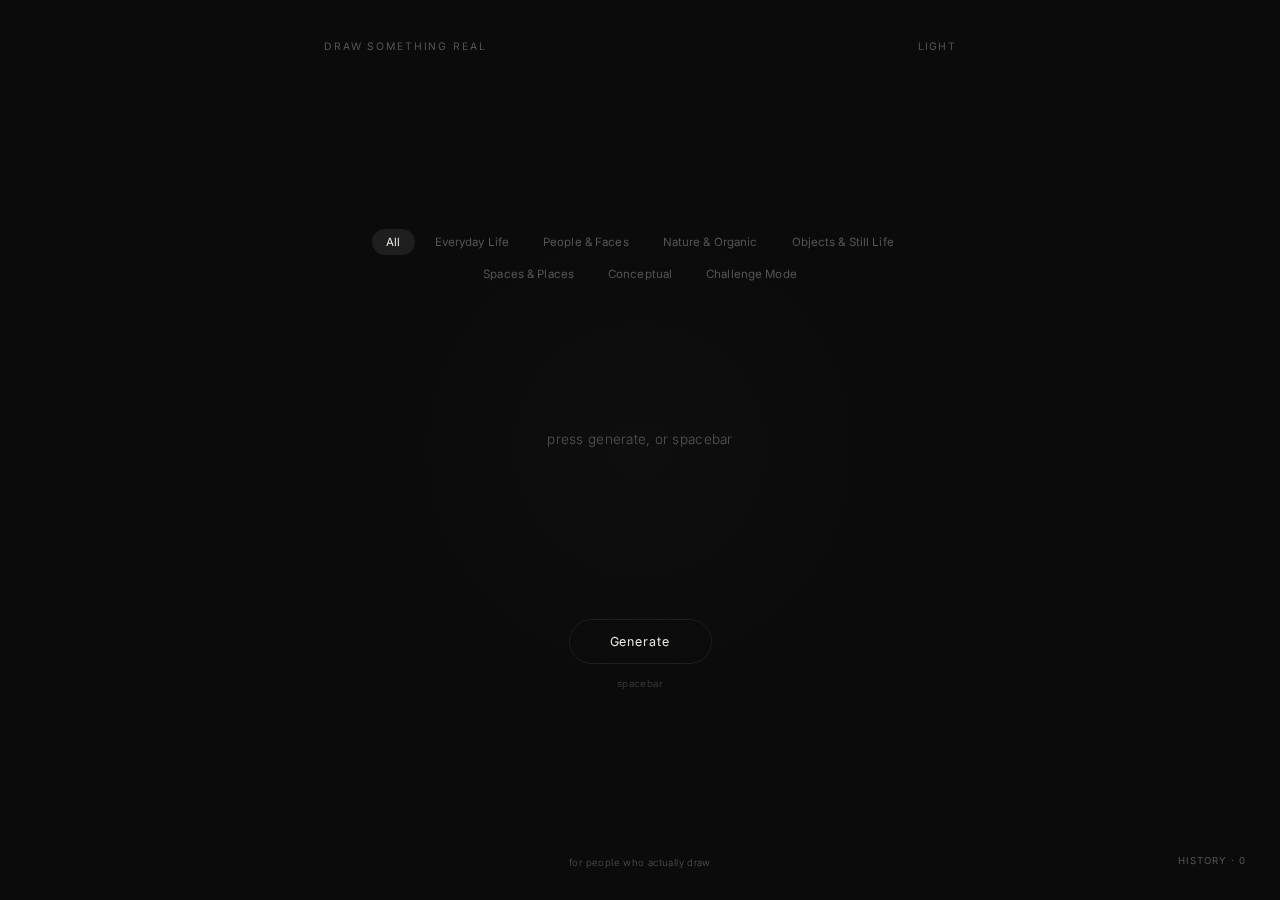
<file: idea.html>
<!DOCTYPE html>
<html lang="en" data-theme="dark">
<head>
<meta charset="UTF-8" />
<meta name="viewport" content="width=device-width, initial-scale=1.0" />
<title>Draw Something Real</title>
<style>
  @import url("https://fonts.googleapis.com/css2?family=Inter:wght@300;400;500&family=Instrument+Serif:ital@0;1&display=swap");

  *,
  *::before,
  *::after {
    margin: 0;
    padding: 0;
    box-sizing: border-box;
  }

  :root {
    --bg: #0b0b0b;
    --fg: #e8e6e0;
    --dim: #555;
    --border: #1e1e1e;
    --ease: cubic-bezier(0.22, 1, 0.36, 1);
  }

  [data-theme="light"] {
    --bg: #f2f0eb;
    --fg: #111;
    --dim: #999;
    --border: #ddd;
  }

  html { font-size: 16px; }

  body {
    font-family: "Inter", sans-serif;
    background: var(--bg);
    color: var(--fg);
    min-height: 100dvh;
    display: flex;
    flex-direction: column;
    align-items: center;
    transition: background 0.8s var(--ease), color 0.8s var(--ease);
    -webkit-font-smoothing: antialiased;
    overflow-x: hidden;
  }

  /* --- ambient glow --- */
  .glow {
    position: fixed;
    width: 50vmax;
    height: 50vmax;
    border-radius: 50%;
    background: radial-gradient(circle, var(--fg), transparent 70%);
    opacity: 0.018;
    top: 50%;
    left: 50%;
    translate: -50% -50%;
    pointer-events: none;
    transition: opacity 1.5s ease;
    animation: breathe 10s ease-in-out infinite;
  }

  [data-theme="light"] .glow { opacity: 0.03; }

  @keyframes breathe {
    0%, 100% { scale: 1; }
    50% { scale: 1.15; }
  }

  .container {
    position: relative;
    z-index: 1;
    width: 100%;
    max-width: 680px;
    padding: 0 24px;
    display: flex;
    flex-direction: column;
    min-height: 100dvh;
  }

  /* --- header --- */
  header {
    display: flex;
    justify-content: space-between;
    align-items: center;
    padding: 32px 0 0;
  }

  .logo {
    font-size: 0.65rem;
    font-weight: 400;
    letter-spacing: 0.18em;
    text-transform: uppercase;
    color: var(--dim);
    transition: color 0.8s var(--ease);
  }

  .theme-btn {
    background: none;
    border: none;
    color: var(--dim);
    cursor: pointer;
    font-size: 0.65rem;
    letter-spacing: 0.12em;
    text-transform: uppercase;
    font-family: "Inter", sans-serif;
    padding: 8px 0;
    transition: color 0.4s ease;
  }

  .theme-btn:hover { color: var(--fg); }

  /* --- main --- */
  main {
    flex: 1;
    display: flex;
    flex-direction: column;
    justify-content: center;
    align-items: center;
    padding: 80px 0;
    gap: 56px;
    text-align: center;
  }

  /* --- categories --- */
  .categories {
    display: flex;
    flex-wrap: wrap;
    gap: 6px;
    justify-content: center;
  }

  .cat {
    background: none;
    border: none;
    color: var(--dim);
    font-family: "Inter", sans-serif;
    font-size: 0.72rem;
    font-weight: 400;
    padding: 6px 14px;
    cursor: pointer;
    border-radius: 100px;
    transition: color 0.4s ease, opacity 0.4s ease;
    letter-spacing: 0.01em;
  }

  .cat:hover { color: var(--fg); }

  .cat.active {
    color: var(--fg);
    background: var(--border);
    transition: all 0.5s var(--ease);
  }

  /* --- idea --- */
  .idea-wrap {
    display: flex;
    flex-direction: column;
    align-items: center;
    gap: 24px;
    max-width: 600px;
  }

  .idea-label {
    font-size: 0.6rem;
    font-weight: 400;
    letter-spacing: 0.2em;
    text-transform: uppercase;
    color: var(--dim);
    opacity: 0;
    transform: translateY(-6px);
    transition: all 0.6s var(--ease);
  }

  .idea-label.visible {
    opacity: 1;
    transform: translateY(0);
  }

  .idea-text {
    font-family: "Instrument Serif", serif;
    font-weight: 400;
    font-size: clamp(1.8rem, 5.5vw, 3.2rem);
    line-height: 1.2;
    letter-spacing: -0.01em;
    min-height: 2.8em;
    display: flex;
    align-items: center;
    justify-content: center;
    flex-wrap: wrap;
  }

  .idea-text .placeholder {
    font-family: "Inter", sans-serif;
    font-size: 0.85rem;
    font-weight: 300;
    color: var(--dim);
    letter-spacing: 0.02em;
  }

  .idea-text .word {
    display: inline-block;
    opacity: 0;
    transform: translateY(20px);
    animation: wordUp 0.55s var(--ease) forwards;
  }

  @keyframes wordUp {
    to { opacity: 1; transform: translateY(0); }
  }

  .idea-hint {
    font-size: 0.8rem;
    font-weight: 300;
    color: var(--dim);
    line-height: 1.65;
    max-width: 440px;
    opacity: 0;
    transform: translateY(8px);
    transition: all 0.7s var(--ease) 0.3s;
  }

  .idea-hint.visible {
    opacity: 1;
    transform: translateY(0);
  }

  /* --- difficulty --- */
  .diff {
    display: flex;
    gap: 4px;
    align-items: center;
    opacity: 0;
    transition: opacity 0.6s ease 0.4s;
  }

  .diff.visible { opacity: 1; }

  .diff-dot {
    width: 4px;
    height: 4px;
    border-radius: 50%;
    background: var(--border);
    transition: background 0.5s var(--ease), transform 0.5s var(--ease);
  }

  .diff-dot.on {
    background: var(--dim);
    transform: scale(1.3);
  }

  /* --- generate --- */
  .gen-wrap {
    display: flex;
    flex-direction: column;
    align-items: center;
    gap: 14px;
  }

  .gen-btn {
    background: none;
    border: 1px solid var(--border);
    color: var(--fg);
    font-family: "Inter", sans-serif;
    font-size: 0.78rem;
    font-weight: 400;
    letter-spacing: 0.08em;
    padding: 14px 40px;
    border-radius: 100px;
    cursor: pointer;
    transition: all 0.5s var(--ease);
    position: relative;
  }

  .gen-btn:hover {
    border-color: var(--fg);
    padding: 14px 52px;
  }

  .gen-btn:active {
    scale: 0.96;
    transition-duration: 0.1s;
  }

  .gen-shortcut {
    font-size: 0.6rem;
    color: var(--dim);
    letter-spacing: 0.06em;
    opacity: 0.6;
    transition: color 0.8s var(--ease);
  }

  /* --- history --- */
  .hist-btn {
    position: fixed;
    bottom: 24px;
    right: 24px;
    background: none;
    border: none;
    color: var(--dim);
    font-family: "Inter", sans-serif;
    font-size: 0.6rem;
    letter-spacing: 0.1em;
    text-transform: uppercase;
    cursor: pointer;
    padding: 10px;
    transition: color 0.3s ease;
    z-index: 10;
  }

  .hist-btn:hover { color: var(--fg); }

  .overlay {
    position: fixed;
    inset: 0;
    z-index: 15;
    background: var(--bg);
    opacity: 0;
    pointer-events: none;
    transition: opacity 0.6s var(--ease);
  }

  .overlay.open { opacity: 0.85; pointer-events: auto; }

  .hist-panel {
    position: fixed;
    bottom: 0;
    left: 0;
    right: 0;
    z-index: 20;
    background: var(--bg);
    border-top: 1px solid var(--border);
    padding: 32px 24px 40px;
    transform: translateY(100%);
    transition: transform 0.7s var(--ease), background 0.8s var(--ease), border-color 0.8s var(--ease);
    max-height: 50dvh;
    overflow-y: auto;
    display: flex;
    flex-direction: column;
    align-items: center;
  }

  .hist-panel.open { transform: translateY(0); }

  .hist-inner {
    width: 100%;
    max-width: 500px;
  }

  .hist-head {
    display: flex;
    justify-content: space-between;
    align-items: center;
    margin-bottom: 24px;
  }

  .hist-title {
    font-size: 0.6rem;
    font-weight: 400;
    letter-spacing: 0.18em;
    text-transform: uppercase;
    color: var(--dim);
  }

  .hist-close {
    background: none;
    border: none;
    color: var(--dim);
    cursor: pointer;
    font-size: 0.85rem;
    transition: color 0.3s ease;
  }

  .hist-close:hover { color: var(--fg); }

  .hist-list {
    display: flex;
    flex-direction: column;
    gap: 0;
  }

  .hist-item {
    font-family: "Instrument Serif", serif;
    font-size: 1rem;
    padding: 14px 0;
    border-bottom: 1px solid var(--border);
    opacity: 0;
    transform: translateY(8px);
    animation: fadeUp 0.4s var(--ease) forwards;
    cursor: default;
  }

  .hist-item .hist-cat {
    font-family: "Inter", sans-serif;
    font-size: 0.55rem;
    font-weight: 400;
    letter-spacing: 0.15em;
    text-transform: uppercase;
    color: var(--dim);
    display: block;
    margin-bottom: 4px;
  }

  .hist-empty {
    color: var(--dim);
    font-size: 0.78rem;
    font-weight: 300;
    font-style: italic;
  }

  @keyframes fadeUp {
    to { opacity: 1; transform: translateY(0); }
  }

  /* --- line --- */
  .line {
    width: 32px;
    height: 1px;
    background: var(--border);
    transition: background 0.8s var(--ease);
  }

  /* --- footer --- */
  footer {
    text-align: center;
    padding: 0 0 32px;
    font-size: 0.6rem;
    color: var(--dim);
    letter-spacing: 0.04em;
    font-weight: 300;
    transition: color 0.8s var(--ease);
  }

  @media (max-width: 500px) {
    main { padding: 60px 0; gap: 44px; }
    .gen-shortcut { display: none; }
  }
</style>
</head>
<body>
  <div class="glow"></div>

  <div class="container">
    <header>
      <div class="logo">Draw something real</div>
      <button class="theme-btn" id="themeBtn">Light</button>
    </header>

    <main>
      <div class="categories" id="cats"></div>

      <div class="idea-wrap">
        <div class="idea-label" id="label"></div>
        <div class="idea-text" id="idea">
          <span class="placeholder">press generate, or spacebar</span>
        </div>
        <div class="idea-hint" id="hint"></div>
        <div class="diff" id="diff">
          <div class="diff-dot"></div>
          <div class="diff-dot"></div>
          <div class="diff-dot"></div>
          <div class="diff-dot"></div>
          <div class="diff-dot"></div>
        </div>
      </div>

      <div class="gen-wrap">
        <button class="gen-btn" id="genBtn">Generate</button>
        <span class="gen-shortcut">spacebar</span>
      </div>
    </main>

    <footer>for people who actually draw</footer>
  </div>

  <button class="hist-btn" id="histBtn">History · <span id="histNum">0</span></button>
  <div class="overlay" id="overlay"></div>
  <div class="hist-panel" id="histPanel">
    <div class="hist-inner">
      <div class="hist-head">
        <span class="hist-title">Recent</span>
        <button class="hist-close" id="histClose">✕</button>
      </div>
      <div class="hist-list" id="histList">
        <div class="hist-empty">Nothing yet</div>
      </div>
    </div>
  </div>

<script>
const IDEAS = {
  "Everyday Life": [
    { text: "Your morning coffee, half-finished, from directly above", hint: "Focus on the ring stain, the shadow, the liquid surface. Make the mundane feel monumental.", difficulty: 2 },
    { text: "The view from your window at the exact hour you hate most", hint: "Capture the light honestly. What makes that hour feel heavy or dull?", difficulty: 2 },
    { text: "Someone sleeping on public transport", hint: "The vulnerability, the awkward angle of the neck. Keep it tender, not creepy.", difficulty: 3 },
    { text: "Your hand holding something you use every single day", hint: "A phone, a pen, a mug. Study how your fingers actually grip—not how you think they do.", difficulty: 2 },
    { text: "A kitchen counter after cooking a real meal", hint: "The chaos: peels, oil splatters, a knife resting wrong. Tell the story of the meal.", difficulty: 3 },
    { text: "Your shoes, worn down and honest", hint: "Draw every scuff, every crease. These are a portrait of how you move.", difficulty: 2 },
    { text: "The inside of your fridge, right now, no staging", hint: "Half-empty containers, that one thing in the back. Ugly honesty makes great drawings.", difficulty: 3 },
    { text: "A pile of unfolded laundry on a chair", hint: "Cloth folds are deceptively hard. Let the fabric feel heavy and soft.", difficulty: 3 },
    { text: "Your desk at its messiest", hint: "Every sticky note, cable, half-open drawer. Chaos has rhythm—find it.", difficulty: 4 },
    { text: "Someone's hands while they explain something", hint: "Gesture is everything. The hands are mid-thought, mid-air, full of meaning.", difficulty: 4 },
    { text: "Your unmade bed from a low angle", hint: "Dramatic lighting helps. Make the wrinkles in the sheets feel like landscape.", difficulty: 2 },
    { text: "A single plate of food you actually eat, not a fantasy feast", hint: "Toast and eggs > imaginary banquet. Draw what you know.", difficulty: 2 },
  ],
  "People & Faces": [
    { text: "A face drawn entirely from memory of someone you saw today", hint: "You'll get things wrong—that's the point. Memory distorts beautifully.", difficulty: 3 },
    { text: "Self-portrait using only your non-dominant hand", hint: "Let go of perfection. The shakiness adds character you can't fake.", difficulty: 2 },
    { text: "The back of someone's head and what it says about them", hint: "Posture, hair, the set of the shoulders. Portraits don't need faces.", difficulty: 3 },
    { text: "An elderly person's hands in detail", hint: "Every vein, wrinkle, and age spot is a line of their story. Take your time.", difficulty: 5 },
    { text: "A child mid-laugh—not posed, mid-explosion of joy", hint: "Scrunched eyes, open mouth, the whole face pulled upward. Energy over accuracy.", difficulty: 4 },
    { text: "Someone concentrating so hard they forgot their face is doing a thing", hint: "Tongue out, squinting, furrowed brow. The unselfconscious face.", difficulty: 3 },
    { text: "Your own face at 80—imagine it honestly", hint: "Where will the lines fall? What will gravity do? Be kind but real.", difficulty: 4 },
    { text: "Two people sitting together but not talking", hint: "The space between people says more than conversation. Draw the silence.", difficulty: 4 },
    { text: "A person viewed through rain-streaked glass", hint: "Distortion, streaks, blurred edges. The figure is a suggestion.", difficulty: 4 },
    { text: "Someone from behind, walking away down a long corridor", hint: "Perspective, atmosphere, and the loneliness of a single figure. Less is more.", difficulty: 3 },
  ],
  "Nature & Organic": [
    { text: "A single tree you pass every day, drawn like it's the first time you noticed it", hint: "Actually look at how the branches split. No lollipop trees—real structure.", difficulty: 3 },
    { text: "A puddle reflecting something more interesting than itself", hint: "The puddle is a window. What world does it show?", difficulty: 3 },
    { text: "A piece of fruit rotting—not disgusting, just honest about time", hint: "The texture shift where firm becomes soft. Decay has incredible detail.", difficulty: 4 },
    { text: "Weeds growing through a crack in concrete", hint: "The tension between hard and soft, built and grown. Tiny and epic.", difficulty: 3 },
    { text: "The exact same plant drawn at three different times of day", hint: "Same composition, different light. See how shadows reshape form.", difficulty: 4 },
    { text: "A rock. Just a rock. But make someone care about it.", hint: "Weight, texture, the way light falls on a simple form. This is harder than it sounds.", difficulty: 3 },
    { text: "An animal sleeping in a position that looks uncomfortable but clearly isn't", hint: "Cats in boxes, dogs twisted on couches. Relaxed anatomy is weird anatomy.", difficulty: 3 },
    { text: "Storm clouds building, minutes before rain", hint: "The heaviness. The bruised purple-grey. The tension in the sky.", difficulty: 4 },
    { text: "A fallen leaf with every vein visible", hint: "Slow down. Trace every branching line. Patience is the skill here.", difficulty: 4 },
    { text: "Roots of a tree exposed by erosion", hint: "The secret underground architecture, suddenly visible. Draw what's usually hidden.", difficulty: 4 },
  ],
  "Objects & Still Life": [
    { text: "An old tool that belongs to someone you respect", hint: "The wear patterns tell you how it was held. Draw the history in the handle.", difficulty: 3 },
    { text: "Three transparent objects overlapping", hint: "Glass, water, plastic—whatever. The challenge is where one ends and another begins.", difficulty: 5 },
    { text: "A crumpled piece of paper, lit from one side", hint: "Pure study of planes and shadow. Simple subject, complex light.", difficulty: 3 },
    { text: "Keys on a ring—your keys, specifically", hint: "Each one is a different place you're allowed to enter. Draw them like they matter.", difficulty: 3 },
    { text: "Something you own that you'd grab in a fire", hint: "What is it and why? Let that answer guide how you draw it.", difficulty: 2 },
    { text: "A jar of something with a handwritten label", hint: "The jar's transparency, the contents, the imperfect lettering. Layers of detail.", difficulty: 4 },
    { text: "A musical instrument from an angle nobody photographs it", hint: "The underside of a guitar, inside a piano, the back of a drum. Find the hidden view.", difficulty: 4 },
    { text: "Tangled earphones or cables", hint: "Pure line work puzzle. Follow each strand through the mess. Meditative and maddening.", difficulty: 4 },
    { text: "An object drawn at 5x its actual size", hint: "When you scale up the mundane, every detail becomes a landscape.", difficulty: 3 },
    { text: "A single match—before, lit, and after—in one composition", hint: "Three states of the same object. Time collapsed onto one page.", difficulty: 3 },
  ],
  "Spaces & Places": [
    { text: "A room you remember from childhood, from memory", hint: "Don't reference photos. Let your memory fill in and distort. That distortion is interesting.", difficulty: 3 },
    { text: "A staircase that makes you feel something", hint: "Going up? Going down? Is it inviting or ominous? Architecture has mood.", difficulty: 3 },
    { text: "The corner of a room where two walls and the floor meet", hint: "Where dust gathers. Where light behaves strangely. The overlooked geometry.", difficulty: 2 },
    { text: "A place you've never been but can see from where you are", hint: "Across the street, across the river. You know it only from the outside.", difficulty: 3 },
    { text: "An alleyway at golden hour", hint: "Warm light hitting dirty walls. Beauty in unexpected places.", difficulty: 4 },
    { text: "A shop front that's been there longer than you've been alive", hint: "The faded signage, the wear on the step, the character in the details.", difficulty: 4 },
    { text: "The emptiest place you can get to in 10 minutes", hint: "Go there. Draw it. Emptiness has texture when you look carefully.", difficulty: 3 },
    { text: "A bridge—focus on what's underneath it, not the postcard view", hint: "The structural bones, the shadows, the graffiti. The unglamorous angle.", difficulty: 4 },
    { text: "A doorway with light spilling through it into a dark room", hint: "High contrast. The rectangle of light. What's in the light vs what's hiding in dark.", difficulty: 3 },
    { text: "Your bathroom mirror, drawn from an angle that includes you drawing", hint: "Meta, but genuinely challenging. Reflections, perspective, self-awareness.", difficulty: 5 },
  ],
  "Conceptual": [
    { text: "Draw a sound you heard today without using any symbols", hint: "No music notes, no speech bubbles. Translate audio into pure visual form.", difficulty: 5 },
    { text: "The weight of something heavy—without drawing the object", hint: "Can you draw heaviness itself? The compression, the strain, the pull downward.", difficulty: 5 },
    { text: "What 3AM feels like as a landscape", hint: "Not a clock. The actual sensation—maybe vast, maybe suffocating, maybe still.", difficulty: 4 },
    { text: "A conversation between two textures", hint: "Rough vs smooth, organic vs geometric. Let the textures interact on the page.", difficulty: 3 },
    { text: "The moment just before something falls", hint: "Tension. The tipping point. Everything is still but nothing is stable.", difficulty: 4 },
    { text: "Illustrate the difference between alone and lonely", hint: "Same subject, two drawings. What changes between solitude and loneliness?", difficulty: 5 },
    { text: "A map of everywhere you went today, but drawn from feeling not geography", hint: "Some places felt bigger, some you rushed through. Emotional cartography.", difficulty: 4 },
    { text: "Something that looks soft but is hard, next to something that looks hard but is soft", hint: "Visual deception. Challenge the viewer's assumptions about texture.", difficulty: 4 },
    { text: "The space an object used to occupy—draw the absence", hint: "A dent in a cushion, a clean rectangle on a dusty shelf. The ghost of a thing.", difficulty: 4 },
    { text: "Your current mood as weather happening inside a room", hint: "Rain from the ceiling, fog at the desk, sunbeam on the bed. Internal climate.", difficulty: 4 },
  ],
  "Challenge Mode": [
    { text: "Draw your entire room in under 90 seconds", hint: "Speed forces you to prioritize. What do you draw first? That reveals what matters.", difficulty: 2 },
    { text: "A highly detailed one-square-inch drawing of any surface near you", hint: "Zoom way in. Fill a whole page with one square inch of reality.", difficulty: 5 },
    { text: "One continuous line drawing of the most complex thing you can see", hint: "Pen never leaves paper. Plan your route. It's drawing as pathfinding.", difficulty: 4 },
    { text: "Draw something using only shadows—no outlines at all", hint: "Build form entirely from dark shapes. See like a painter, not a drafter.", difficulty: 5 },
    { text: "The same object drawn in 5 completely different styles on one page", hint: "Realistic, geometric, expressive, minimal, maximalist. Same subject, five voices.", difficulty: 4 },
    { text: "Draw with your eyes closed for 60 seconds, then finish with eyes open", hint: "The blind portion creates accidents you'd never plan. Work WITH them.", difficulty: 3 },
    { text: "Fill an entire page with only straight lines—make it feel organic", hint: "Hatching, cross-hatching, angles. Rigid marks, living result.", difficulty: 4 },
    { text: "Draw a portrait using only dots", hint: "Pointillism. Patience incarnate. Build form from pure accumulation.", difficulty: 5 },
    { text: "Redraw something you drew a year ago—see what changed", hint: "This is a mirror. Your growth shows in what you now notice.", difficulty: 3 },
    { text: "Left hand draws the left half, right hand draws the right half of a face", hint: "Asymmetry guaranteed. Embrace the mismatch—it's more human than perfection.", difficulty: 4 },
  ],
};

const cats = Object.keys(IDEAS);
let activeCat = "all";
let history = [];
let last = null;

const catsEl = document.getElementById("cats");
const ideaEl = document.getElementById("idea");
const labelEl = document.getElementById("label");
const hintEl = document.getElementById("hint");
const diffEl = document.getElementById("diff");
const dots = diffEl.children;
const genBtn = document.getElementById("genBtn");
const themeBtn = document.getElementById("themeBtn");
const histBtn = document.getElementById("histBtn");
const histPanel = document.getElementById("histPanel");
const histClose = document.getElementById("histClose");
const histList = document.getElementById("histList");
const histNum = document.getElementById("histNum");
const overlay = document.getElementById("overlay");

function buildCats() {
  const all = mk("button", "cat active", "All");
  all.dataset.cat = "all";
  catsEl.appendChild(all);
  cats.forEach(c => {
    const b = mk("button", "cat", c);
    b.dataset.cat = c;
    catsEl.appendChild(b);
  });
}

function mk(tag, cls, txt) {
  const el = document.createElement(tag);
  el.className = cls;
  if (txt) el.textContent = txt;
  return el;
}

catsEl.addEventListener("click", e => {
  const t = e.target.closest(".cat");
  if (!t) return;
  catsEl.querySelectorAll(".cat").forEach(c => c.classList.remove("active"));
  t.classList.add("active");
  activeCat = t.dataset.cat;
});

function pool() {
  if (activeCat === "all")
    return cats.flatMap(c => IDEAS[c].map(i => ({ ...i, category: c })));
  return IDEAS[activeCat].map(i => ({ ...i, category: activeCat }));
}

function generate() {
  const p = pool();
  let idea;
  do { idea = p[Math.floor(Math.random() * p.length)]; }
  while (p.length > 1 && last && idea.text === last.text);
  last = idea;

  // label
  labelEl.classList.remove("visible");
  hintEl.classList.remove("visible");
  diffEl.classList.remove("visible");

  requestAnimationFrame(() => {
    // words
    const words = idea.text.split(" ");
    ideaEl.innerHTML = words
      .map((w, i) => `<span class="word" style="animation-delay:${i * 0.045}s">${w}&nbsp;</span>`)
      .join("");

    setTimeout(() => {
      labelEl.textContent = idea.category;
      labelEl.classList.add("visible");
      hintEl.textContent = idea.hint;
      hintEl.classList.add("visible");
      diffEl.classList.add("visible");
    }, 80);

    Array.from(dots).forEach((d, i) => {
      setTimeout(() => d.classList.toggle("on", i < idea.difficulty), i * 50 + 100);
    });
  });

  history.unshift({ text: idea.text, category: idea.category });
  if (history.length > 40) history.pop();
  histNum.textContent = history.length;
}

genBtn.addEventListener("click", generate);

document.addEventListener("keydown", e => {
  if (e.code === "Space" && !e.target.closest("button, input, textarea")) {
    e.preventDefault();
    generate();
  }
});

// theme
function setTheme(t) {
  document.documentElement.dataset.theme = t;
  themeBtn.textContent = t === "dark" ? "Light" : "Dark";
  localStorage.setItem("theme", t);
}

themeBtn.addEventListener("click", () => {
  setTheme(document.documentElement.dataset.theme === "dark" ? "light" : "dark");
});

(function () {
  const s = localStorage.getItem("theme");
  if (s) setTheme(s);
})();

// history panel
function openHist() {
  histList.innerHTML = "";
  if (!history.length) {
    histList.innerHTML = '<div class="hist-empty">Nothing yet</div>';
  } else {
    history.forEach((h, i) => {
      const d = document.createElement("div");
      d.className = "hist-item";
      d.style.animationDelay = i * 0.03 + "s";
      d.innerHTML = `<span class="hist-cat">${h.category}</span>${h.text}`;
      histList.appendChild(d);
    });
  }
  histPanel.classList.add("open");
  overlay.classList.add("open");
}

function closeHist() {
  histPanel.classList.remove("open");
  overlay.classList.remove("open");
}

histBtn.addEventListener("click", openHist);
histClose.addEventListener("click", closeHist);
overlay.addEventListener("click", closeHist);

buildCats();
</script>
</body>
</html>
</file>
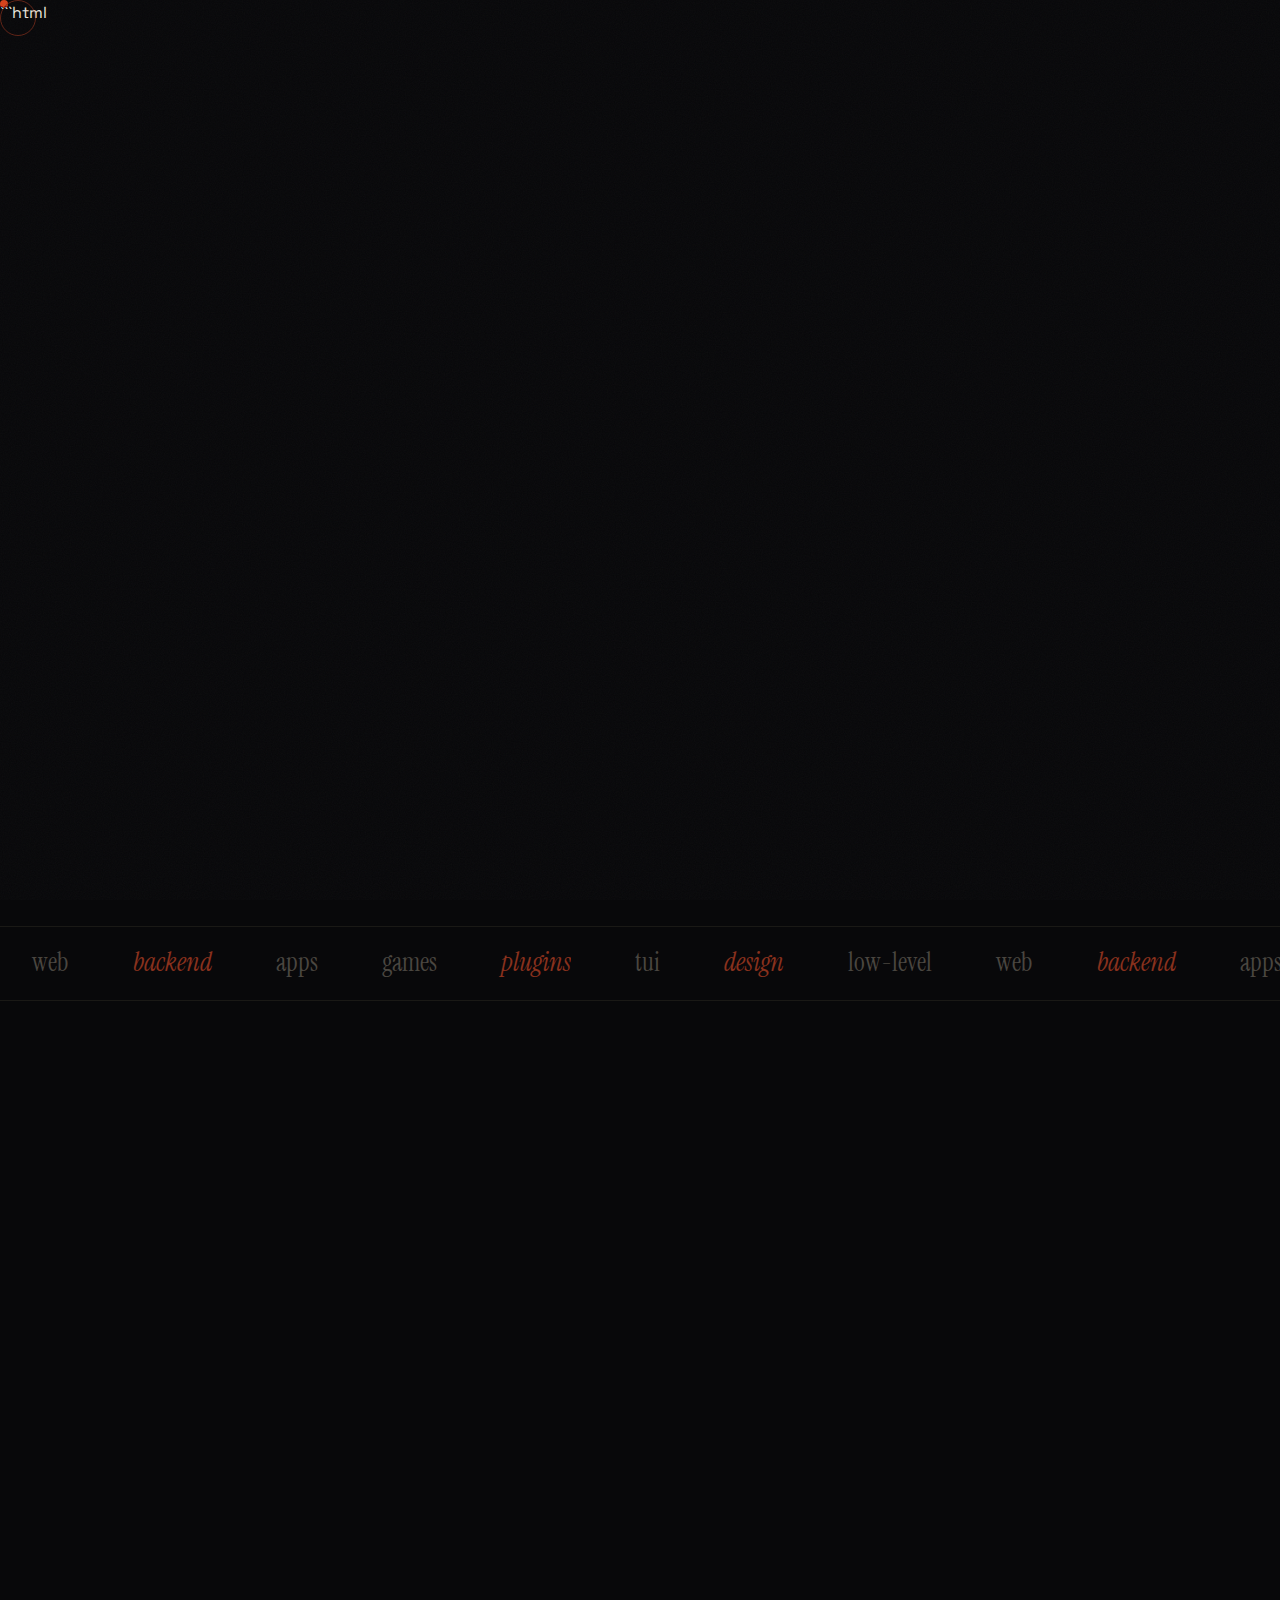
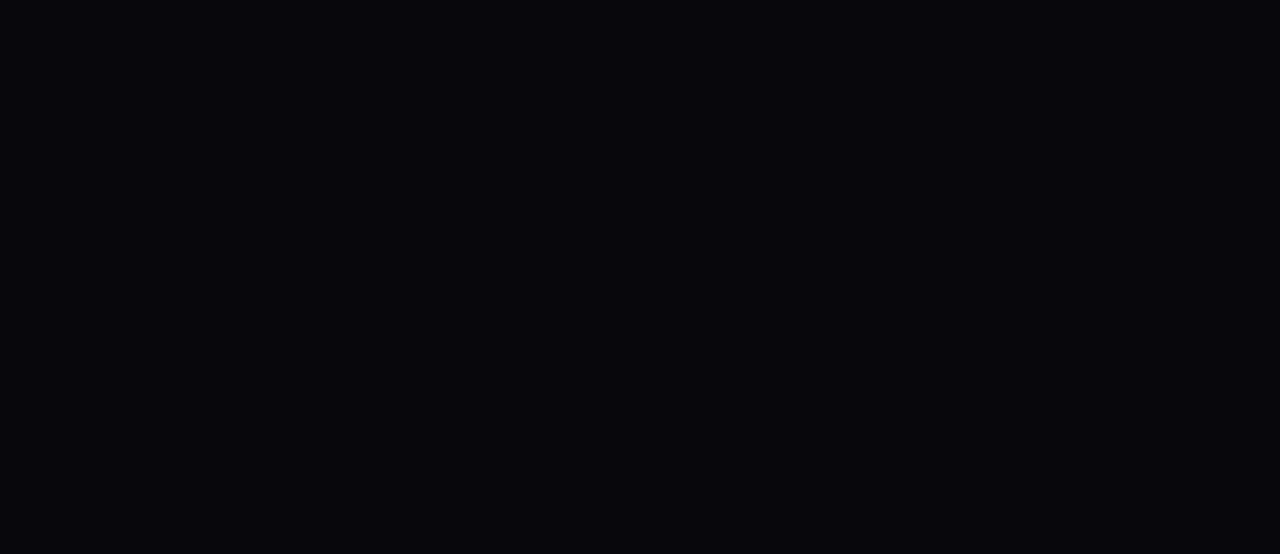
<file: new.html>
```html
<!doctype html>
<html lang="en">
<head>
    <meta charset="UTF-8" />
    <meta name="viewport" content="width=device-width, initial-scale=1.0" />
    <title>timuzkas</title>
    <link rel="preconnect" href="https://fonts.googleapis.com" />
    <link rel="preconnect" href="https://fonts.gstatic.com" crossorigin />
    <link href="https://fonts.googleapis.com/css2?family=Instrument+Serif:ital@0;1&family=Space+Grotesk:wght@300;400;500;600&family=JetBrains+Mono:wght@300;400&display=swap" rel="stylesheet" />
    <style>
        :root {
            --bg: #08080a;
            --fg: #e8e4de;
            --fg2: #c4bfb6;
            --muted: #4a4640;
            --accent: #e04e2a;
            --dim: #1a1916;
            --serif: "Instrument Serif", Georgia, serif;
            --sans: "Space Grotesk", system-ui, sans-serif;
            --mono: "JetBrains Mono", monospace;
        }

        *, *::before, *::after { box-sizing: border-box; margin: 0; padding: 0; }
        html { font-size: 16px; scroll-behavior: smooth; }

        body {
            background: var(--bg);
            color: var(--fg);
            font-family: var(--sans);
            line-height: 1.6;
            overflow-x: hidden;
            cursor: none;
        }

        /* custom cursor */
        .cursor-dot {
            position: fixed;
            top: 0; left: 0;
            width: 8px; height: 8px;
            background: var(--accent);
            border-radius: 50%;
            pointer-events: none;
            z-index: 9999;
            transition: transform 0.15s ease, opacity 0.15s;
            mix-blend-mode: difference;
        }
        .cursor-ring {
            position: fixed;
            top: 0; left: 0;
            width: 36px; height: 36px;
            border: 1px solid rgba(224,78,42,0.4);
            border-radius: 50%;
            pointer-events: none;
            z-index: 9998;
            transition: transform 0.08s ease, width 0.3s, height 0.3s, border-color 0.3s;
        }
        body.cursor-hover .cursor-dot { transform: scale(3); }
        body.cursor-hover .cursor-ring { width: 50px; height: 50px; border-color: rgba(224,78,42,0.8); }

        /* noise overlay */
        .noise {
            position: fixed;
            top: 0; left: 0; right: 0; bottom: 0;
            pointer-events: none;
            z-index: 9000;
            opacity: 0.035;
            background-image: url("data:image/svg+xml,%3Csvg viewBox='0 0 256 256' xmlns='http://www.w3.org/2000/svg'%3E%3Cfilter id='n'%3E%3CfeTurbulence type='fractalNoise' baseFrequency='0.85' numOctaves='4' stitchTiles='stitch'/%3E%3C/filter%3E%3Crect width='100%25' height='100%25' filter='url(%23n)'/%3E%3C/svg%3E");
            background-repeat: repeat;
            background-size: 256px 256px;
        }

        /* scrollbar */
        ::-webkit-scrollbar { width: 2px; }
        ::-webkit-scrollbar-track { background: transparent; }
        ::-webkit-scrollbar-thumb { background: var(--muted); }

        ::selection { background: var(--accent); color: var(--bg); }

        .wrapper {
            max-width: 1200px;
            margin: 0 auto;
            padding: 0 clamp(1.5rem, 5vw, 4rem);
        }

        /* ── HERO ── */
        .hero {
            min-height: 100vh;
            display: flex;
            flex-direction: column;
            justify-content: center;
            position: relative;
        }
        .hero-name {
            font-family: var(--serif);
            font-size: clamp(4rem, 14vw, 11rem);
            font-weight: 400;
            line-height: 0.88;
            letter-spacing: -0.04em;
            color: var(--fg);
            position: relative;
        }
        .hero-name .italic {
            font-style: italic;
            color: var(--accent);
            display: inline-block;
            transition: transform 0.4s cubic-bezier(0.16, 1, 0.3, 1);
        }
        .hero-name:hover .italic {
            transform: rotate(-3deg) translateX(8px);
        }
        .hero-sub {
            font-family: var(--mono);
            font-size: clamp(0.65rem, 1.2vw, 0.78rem);
            font-weight: 300;
            color: var(--muted);
            letter-spacing: 0.1em;
            margin-top: 2.5rem;
            text-transform: uppercase;
        }
        .hero-sub span {
            color: var(--fg2);
        }
        .hero-scroll {
            position: absolute;
            bottom: 2rem;
            left: 50%;
            transform: translateX(-50%);
            display: flex;
            flex-direction: column;
            align-items: center;
            gap: 0.5rem;
        }
        .hero-scroll span {
            font-family: var(--mono);
            font-size: 0.6rem;
            color: var(--muted);
            letter-spacing: 0.15em;
            text-transform: uppercase;
            writing-mode: vertical-lr;
        }
        .scroll-line {
            width: 1px;
            height: 40px;
            background: var(--muted);
            position: relative;
            overflow: hidden;
        }
        .scroll-line::after {
            content: "";
            position: absolute;
            top: -100%;
            left: 0;
            width: 100%;
            height: 100%;
            background: var(--accent);
            animation: scrollDown 1.8s ease-in-out infinite;
        }
        @keyframes scrollDown {
            0% { top: -100%; }
            100% { top: 100%; }
        }

        /* ── MARQUEE ── */
        .marquee-wrap {
            border-top: 1px solid var(--dim);
            border-bottom: 1px solid var(--dim);
            padding: 1rem 0;
            overflow: hidden;
            white-space: nowrap;
        }
        .marquee-track {
            display: inline-flex;
            animation: marquee 30s linear infinite;
        }
        .marquee-track span {
            font-family: var(--serif);
            font-size: clamp(1rem, 2.5vw, 1.6rem);
            color: var(--muted);
            padding: 0 2rem;
        }
        .marquee-track span em {
            font-style: italic;
            color: var(--accent);
            opacity: 0.6;
        }
        @keyframes marquee {
            from { transform: translateX(0); }
            to { transform: translateX(-50%); }
        }

        /* ── SECTIONS ── */
        section {
            padding: 6rem 0;
        }
        .section-label {
            font-family: var(--mono);
            font-size: 0.6rem;
            font-weight: 400;
            letter-spacing: 0.2em;
            text-transform: uppercase;
            color: var(--muted);
            margin-bottom: 3rem;
            display: flex;
            align-items: center;
            gap: 1.5rem;
        }
        .section-label::before {
            content: attr(data-num);
            font-size: 0.55rem;
            color: var(--accent);
            border: 1px solid var(--accent);
            border-radius: 50%;
            width: 24px;
            height: 24px;
            display: inline-flex;
            align-items: center;
            justify-content: center;
            flex-shrink: 0;
        }

        /* ── ABOUT ── */
        .about-text {
            font-family: var(--serif);
            font-size: clamp(1.4rem, 3.5vw, 2.4rem);
            line-height: 1.4;
            color: var(--fg2);
            max-width: 800px;
        }
        .about-text strong {
            font-weight: 400;
            color: var(--fg);
        }
        .about-text em {
            font-style: italic;
            color: var(--accent);
        }
        .about-detail {
            font-family: var(--sans);
            font-size: 0.88rem;
            color: var(--muted);
            max-width: 560px;
            margin-top: 2rem;
            line-height: 1.7;
        }

        .skills {
            display: flex;
            flex-wrap: wrap;
            gap: 0.35rem;
            margin-top: 3rem;
        }
        .skill {
            font-family: var(--mono);
            font-size: 0.65rem;
            font-weight: 300;
            letter-spacing: 0.06em;
            color: var(--muted);
            padding: 0.35rem 0.75rem;
            border: 1px solid var(--dim);
            border-radius: 100px;
            transition: all 0.3s cubic-bezier(0.16, 1, 0.3, 1);
            cursor: none;
        }
        .skill:hover {
            color: var(--fg);
            border-color: var(--accent);
            background: rgba(224,78,42,0.06);
            transform: translateY(-2px);
        }

        /* ── PROJECTS ── */
        .project-grid {
            display: flex;
            flex-direction: column;
        }
        .project {
            display: grid;
            grid-template-columns: minmax(0, 1fr) auto;
            align-items: start;
            padding: 1.5rem 0;
            border-bottom: 1px solid var(--dim);
            text-decoration: none;
            color: inherit;
            position: relative;
            cursor: none;
        }
        .project:first-child { border-top: 1px solid var(--dim); }
        .project .proj-inner {
            display: flex;
            align-items: baseline;
            gap: clamp(0.8rem, 3vw, 2.5rem);
            flex-wrap: wrap;
        }
        .proj-title {
            font-family: var(--serif);
            font-size: clamp(1.3rem, 3vw, 2rem);
            font-weight: 400;
            transition: color 0.3s, transform 0.4s cubic-bezier(0.16, 1, 0.3, 1);
            white-space: nowrap;
        }
        .proj-desc {
            font-family: var(--sans);
            font-size: 0.78rem;
            font-weight: 300;
            color: var(--muted);
            transition: color 0.3s;
        }
        .proj-meta {
            display: flex;
            align-items: center;
            gap: 1rem;
            padding-top: 0.2rem;
        }
        .proj-tag {
            font-family: var(--mono);
            font-size: 0.58rem;
            letter-spacing: 0.08em;
            text-transform: uppercase;
            color: var(--accent);
            opacity: 0.5;
            transition: opacity 0.3s;
        }
        .proj-year {
            font-family: var(--mono);
            font-size: 0.65rem;
            font-weight: 300;
            color: var(--muted);
        }
        .proj-arrow {
            font-family: var(--sans);
            font-size: 1.2rem;
            color: var(--muted);
            transition: transform 0.4s cubic-bezier(0.16, 1, 0.3, 1), color 0.3s;
            opacity: 0;
        }
        .project:hover .proj-title {
            color: var(--accent);
            transform: translateX(8px);
        }
        .project:hover .proj-desc { color: var(--fg2); }
        .project:hover .proj-tag { opacity: 1; }
        .project:hover .proj-arrow {
            opacity: 1;
            color: var(--accent);
            transform: translate(4px, -4px);
        }
        .project.is-private { opacity: 0.3; pointer-events: none; }
        .project.is-private .proj-title::after {
            content: " ◌";
            font-size: 0.7em;
            color: var(--muted);
        }

        .show-more {
            background: none;
            border: none;
            font-family: var(--mono);
            font-size: 0.65rem;
            letter-spacing: 0.12em;
            text-transform: uppercase;
            color: var(--muted);
            cursor: none;
            margin-top: 2rem;
            padding: 0.6rem 0;
            position: relative;
            transition: color 0.3s;
        }
        .show-more::after {
            content: "";
            position: absolute;
            bottom: 0;
            left: 0;
            width: 100%;
            height: 1px;
            background: var(--accent);
            transform: scaleX(0);
            transform-origin: left;
            transition: transform 0.4s cubic-bezier(0.16, 1, 0.3, 1);
        }
        .show-more:hover { color: var(--fg); }
        .show-more:hover::after { transform: scaleX(1); }

        /* ── WRITING ── */
        .post {
            display: flex;
            justify-content: space-between;
            align-items: baseline;
            padding: 1.2rem 0;
            border-bottom: 1px solid var(--dim);
            text-decoration: none;
            color: inherit;
            cursor: none;
        }
        .post:first-child { border-top: 1px solid var(--dim); }
        .post-title {
            font-family: var(--serif);
            font-size: 1.2rem;
            transition: color 0.3s, transform 0.3s;
        }
        .post-date {
            font-family: var(--mono);
            font-size: 0.6rem;
            font-weight: 300;
            color: var(--muted);
            white-space: nowrap;
        }
        .post:hover .post-title { color: var(--accent); transform: translateX(6px); }

        .rss-link {
            font-family: var(--mono);
            font-size: 0.6rem;
            color: var(--muted);
            text-decoration: none;
            margin-top: 1.5rem;
            display: inline-flex;
            align-items: center;
            gap: 0.4rem;
            transition: color 0.3s;
            cursor: none;
        }
        .rss-link:hover { color: var(--accent); }

        /* ── CONTACT ── */
        .contact-heading {
            font-family: var(--serif);
            font-size: clamp(2rem, 6vw, 4.5rem);
            font-weight: 400;
            line-height: 1;
            letter-spacing: -0.03em;
        }
        .contact-heading em {
            font-style: italic;
            color: var(--accent);
        }
        .contact-sub {
            font-size: 0.85rem;
            color: var(--muted);
            margin-top: 1.5rem;
            max-width: 400px;
            line-height: 1.7;
        }
        .contact-links {
            display: flex;
            flex-wrap: wrap;
            gap: 0.6rem;
            margin-top: 2.5rem;
        }
        .contact-links a {
            font-family: var(--mono);
            font-size: 0.65rem;
            font-weight: 400;
            letter-spacing: 0.08em;
            text-transform: uppercase;
            color: var(--fg2);
            text-decoration: none;
            padding: 0.5rem 1.2rem;
            border: 1px solid var(--dim);
            border-radius: 100px;
            transition: all 0.3s cubic-bezier(0.16, 1, 0.3, 1);
            cursor: none;
        }
        .contact-links a:hover {
            color: var(--bg);
            background: var(--accent);
            border-color: var(--accent);
            transform: translateY(-2px);
        }

        /* ── FOOTER ── */
        footer {
            border-top: 1px solid var(--dim);
            padding: 2rem 0 3rem;
            display: flex;
            justify-content: space-between;
            flex-wrap: wrap;
            gap: 0.5rem;
            font-family: var(--mono);
            font-size: 0.58rem;
            font-weight: 300;
            color: var(--muted);
            letter-spacing: 0.05em;
        }

        /* ── REVEALS ── */
        .reveal {
            opacity: 0;
            transform: translateY(30px);
            transition: opacity 0.8s cubic-bezier(0.16, 1, 0.3, 1),
                        transform 0.8s cubic-bezier(0.16, 1, 0.3, 1);
        }
        .reveal.in-view {
            opacity: 1;
            transform: translateY(0);
        }
        .reveal-delay-1 { transition-delay: 0.1s; }
        .reveal-delay-2 { transition-delay: 0.2s; }
        .reveal-delay-3 { transition-delay: 0.3s; }

        /* hero stagger */
        .hero-name { opacity: 0; animation: heroIn 1s 0.2s cubic-bezier(0.16, 1, 0.3, 1) forwards; }
        .hero-sub { opacity: 0; animation: heroIn 1s 0.5s cubic-bezier(0.16, 1, 0.3, 1) forwards; }
        .hero-scroll { opacity: 0; animation: heroIn 1s 0.8s cubic-bezier(0.16, 1, 0.3, 1) forwards; }
        @keyframes heroIn {
            from { opacity: 0; transform: translateY(30px); }
            to   { opacity: 1; transform: translateY(0); }
        }

        .hidden { display: none !important; }

        /* ── MOBILE ── */
        @media (max-width: 600px) {
            section { padding: 4rem 0; }
            .hero { min-height: 90vh; }
            .hero-scroll { display: none; }
            .project .proj-inner { flex-direction: column; gap: 0.2rem; }
            .proj-arrow { display: none; }
        }

        @media (hover: none) {
            body { cursor: auto; }
            .cursor-dot, .cursor-ring { display: none; }
            .skill, .show-more, .contact-links a, .project, .post, .rss-link { cursor: auto; }
        }
    </style>
</head>
<body>
    <div class="noise"></div>
    <div class="cursor-dot"></div>
    <div class="cursor-ring"></div>

    <div class="wrapper">
        <section class="hero">
            <h1 class="hero-name">tim<span class="italic">uzkas</span></h1>
            <p class="hero-sub"><span>coder</span> — designer — builder of things</p>
            <div class="hero-scroll">
                <span>scroll</span>
                <div class="scroll-line"></div>
            </div>
        </section>
    </div>

    <div class="marquee-wrap">
        <div class="marquee-track">
            <span>web</span><span><em>backend</em></span><span>apps</span><span>games</span><span><em>plugins</em></span><span>tui</span><span><em>design</em></span><span>low-level</span>
            <span>web</span><span><em>backend</em></span><span>apps</span><span>games</span><span><em>plugins</em></span><span>tui</span><span><em>design</em></span><span>low-level</span>
        </div>
    </div>

    <div class="wrapper">
        <section id="about">
            <div class="section-label reveal" data-num="01">About</div>
            <p class="about-text reveal reveal-delay-1">
                I build things across the stack — <strong>web, backend, apps, games</strong>, and <em>everything between.</em>
            </p>
            <p class="about-detail reveal reveal-delay-2">
                Most of my experience is in Minecraft plugin development and web/frontend application design. I also make low-level stuff and TUIs in C++ and Go, as well as games in Python and Raylib.
            </p>
            <div class="skills reveal reveal-delay-3">
                <span class="skill">C++</span>
                <span class="skill">Go</span>
                <span class="skill">Node.js</span>
                <span class="skill">Java</span>
                <span class="skill">Python</span>
                <span class="skill">Lua</span>
                <span class="skill">Minecraft</span>
                <span class="skill">Web</span>
                <span class="skill">Design</span>
            </div>
        </section>

        <section id="projects">
            <div class="section-label reveal" data-num="02">Projects</div>
            <div class="project-grid reveal reveal-delay-1" id="project-list"></div>
            <button id="expand-projects" class="show-more hidden">Show all projects ↓</button>
        </section>

        <section id="writing" class="hidden">
            <div class="section-label reveal" data-num="03">Writing</div>
            <div id="post-list" class="reveal reveal-delay-1"></div>
            <a href="/feed.xml" class="rss-link reveal reveal-delay-2">
                <svg width="11" height="11" viewBox="0 0 12 12" fill="none"><circle cx="2" cy="10" r="1.5" fill="currentColor"/><path d="M1 6.5C3.985 6.5 5.5 8.015 5.5 11" stroke="currentColor" stroke-width="1.2" stroke-linecap="round" fill="none"/><path d="M1 2.5C6.247 2.5 9.5 5.753 9.5 11" stroke="currentColor" stroke-width="1.2" stroke-linecap="round" fill="none"/></svg>
                rss
            </a>
        </section>

        <section id="contact">
            <div class="section-label reveal" data-num="04">Contact</div>
            <h2 class="contact-heading reveal reveal-delay-1">Let's <em>talk.</em><
</file>
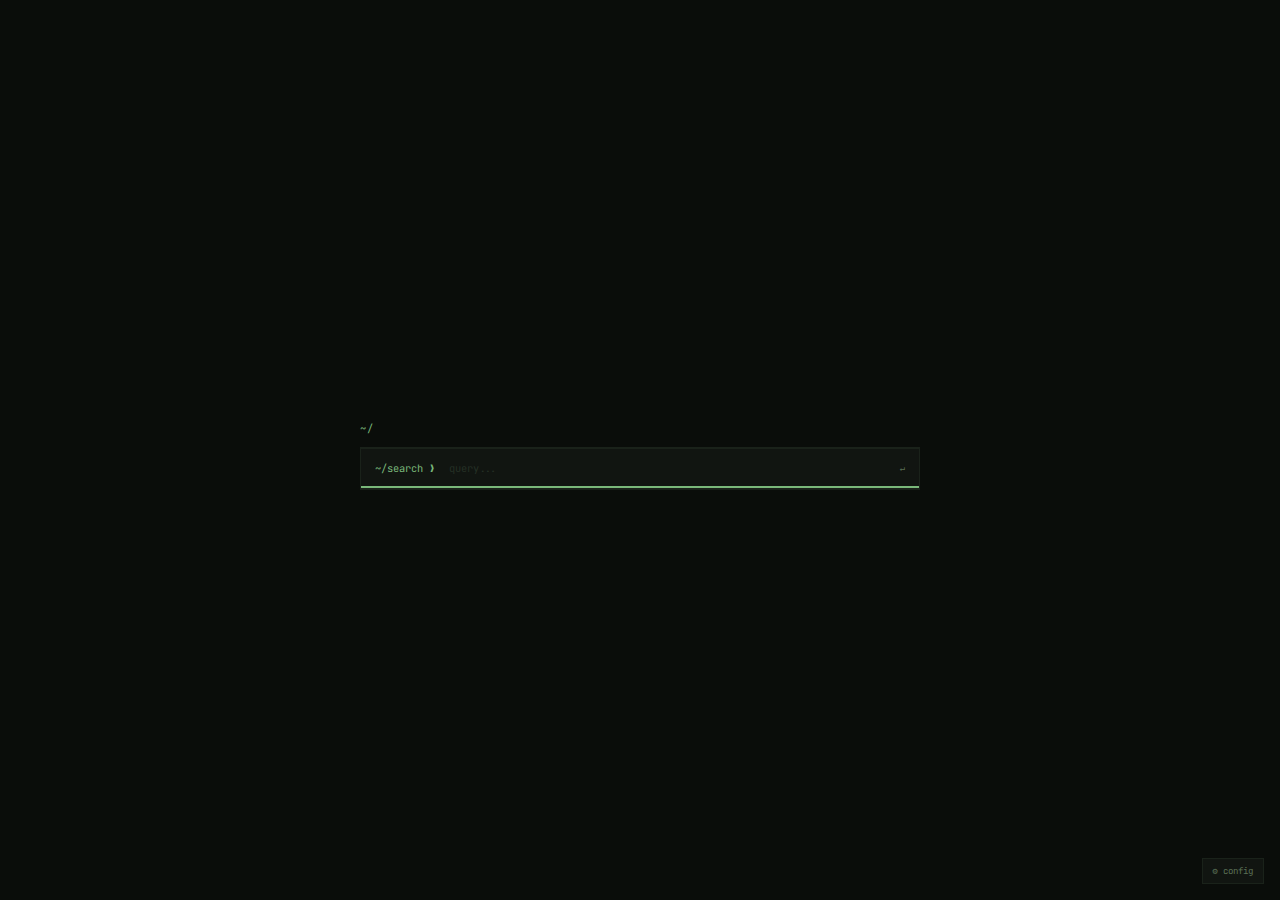
<file: search.html>
<!doctype html>
<html lang="en">
<head>
<meta charset="UTF-8"/>
<meta name="viewport" content="width=device-width,initial-scale=1"/>
<title>~/</title>
<link href="https://fonts.googleapis.com/css2?family=JetBrains+Mono:wght@400;500&display=swap" rel="stylesheet"/>
<style id="base-styles">
*, *::before, *::after { box-sizing: border-box; margin: 0; padding: 0; }
html, body { min-height: 100%; background: var(--bg); color: var(--fg); font-family: var(--font); font-size: 13px; line-height: 1.6; }
body { display: flex; flex-direction: column; align-items: center; justify-content: center; min-height: 100svh; padding: 20px; transition: background 0.3s; }
body.scanlines::before { content: ""; position: fixed; inset: 0; background: repeating-linear-gradient(0deg, transparent, transparent 2px, rgba(0,0,0,0.04) 2px, rgba(0,0,0,0.04) 4px); pointer-events: none; z-index: 0; }

.wrap { position: relative; z-index: 1; width: 100%; max-width: 560px; display: flex; flex-direction: column; }
.wrap > * { animation: fadeUp 0.3s ease both; }
.wrap > *:nth-child(1) { animation-delay: 0ms; }
.wrap > *:nth-child(2) { animation-delay: 40ms; }
.wrap > *:nth-child(3) { animation-delay: 80ms; }
.wrap > *:nth-child(4) { animation-delay: 110ms; }
.wrap > *:nth-child(5) { animation-delay: 130ms; }
.wrap > *:nth-child(6) { animation-delay: 150ms; }
@keyframes fadeUp { from { opacity: 0; transform: translateY(10px); } to { opacity: 1; transform: translateY(0); } }

.clock-block { padding-bottom: 14px; border-bottom: 1px solid var(--border); }
.time { font-size: 2.6rem; font-weight: 400; color: var(--fg); letter-spacing: -0.04em; line-height: 1; display: block; }
.date { font-size: 0.68rem; color: var(--muted); display: block; margin-top: 2px; }

.site-title { font-size: 0.8rem; color: var(--accent); padding: 10px 0; border-bottom: 1px solid var(--border); letter-spacing: 0.05em; }

.search-wrap { border: 1px solid var(--border); border-top: none; background: var(--bg2); display: flex; align-items: center; position: relative; overflow: hidden; }
.search-wrap.first { border-top: 1px solid var(--border); }
.search-wrap::after { content: ""; position: absolute; left: 0; bottom: 0; right: 0; height: 2px; background: var(--accent); transform: scaleX(0); transform-origin: left; transition: transform 0.25s cubic-bezier(0.4,0,0.2,1); }
.search-wrap.focused::after { transform: scaleX(1); }
.search-wrap.submitted { animation: submitFlash 0.32s ease; }
@keyframes submitFlash { 0% { background: var(--bg2); } 35% { background: color-mix(in srgb, var(--accent) 15%, var(--bg2)); } 100% { background: var(--bg2); } }

.search-prompt { padding: 11px 8px 11px 14px; color: var(--accent); font-family: inherit; font-size: 0.8rem; user-select: none; white-space: nowrap; }
.search-input { flex: 1; background: transparent; border: none; outline: none; color: var(--fg); font-family: inherit; font-size: 0.8rem; padding: 11px 6px 11px 0; caret-color: var(--accent); }
.search-input::placeholder { color: var(--dim); }
.search-hint { padding: 0 14px; color: var(--dim); font-size: 0.68rem; white-space: nowrap; transition: color 0.2s; }
.search-wrap.focused .search-hint { color: var(--muted); }

.suggestions { border: 1px solid var(--border); border-top: none; background: var(--bg2); display: flex; flex-direction: column; max-height: 0; overflow: hidden; transition: max-height 0.2s cubic-bezier(0.4,0,0.2,1); }
.suggestions.visible { max-height: 240px; }
.suggestion { padding: 7px 14px; color: var(--muted); font-size: 0.75rem; cursor: pointer; border-bottom: 1px solid var(--border); display: flex; align-items: center; gap: 8px; transition: background 0.1s, color 0.1s; animation: fadeUp 0.15s ease both; }
.suggestion:last-child { border-bottom: none; }
.suggestion:hover, .suggestion.active { background: var(--bg); color: var(--fg); }
.sug-icon { color: var(--dim); font-size: 0.65rem; transition: color 0.1s; }
.suggestion:hover .sug-icon, .suggestion.active .sug-icon { color: var(--accent); }
.sug-url { margin-left: auto; color: var(--dim); font-size: 0.65rem; }

.links { border: 1px solid var(--border); border-top: none; }
.link-item { display: flex; align-items: center; padding: 7px 14px; border-bottom: 1px solid var(--border); text-decoration: none; color: var(--muted); font-size: 0.72rem; transition: background 0.15s, color 0.15s, padding-left 0.15s; position: relative; overflow: hidden; }
.link-item:last-child { border-bottom: none; }
.link-item::before { content: ""; position: absolute; left: 0; top: 0; bottom: 0; width: 2px; background: var(--accent); transform: scaleY(0); transition: transform 0.18s ease; }
.link-item:hover { background: var(--bg2); color: var(--fg); padding-left: 18px; }
.link-item:hover::before { transform: scaleY(1); }
.link-key { color: var(--dim); margin-right: 10px; width: 28px; text-align: right; flex-shrink: 0; font-size: 0.65rem; transition: color 0.15s; }
.link-item:hover .link-key { color: var(--accent); }
.link-url { margin-left: auto; color: var(--dim); font-size: 0.65rem; max-width: 200px; overflow: hidden; text-overflow: ellipsis; white-space: nowrap; }

.footer { padding-top: 10px; display: flex; justify-content: space-between; font-size: 0.65rem; color: var(--dim); border-top: 1px solid var(--border); }

.settings-btn { position: fixed; bottom: 16px; right: 16px; background: var(--bg2); border: 1px solid var(--border); color: var(--muted); font-family: var(--font); font-size: 0.7rem; padding: 6px 10px; cursor: pointer; transition: color 0.15s, border-color 0.15s, transform 0.15s; z-index: 100; }
.settings-btn:hover { color: var(--fg); border-color: var(--accent); transform: scale(1.05); }

.overlay { display: flex; position: fixed; inset: 0; background: rgba(0,0,0,0); z-index: 200; align-items: center; justify-content: center; padding: 16px; pointer-events: none; transition: background 0.2s; }
.overlay.open { background: rgba(0,0,0,0.75); pointer-events: all; }
.panel { background: var(--bg2); border: 1px solid var(--border); width: 100%; max-width: 520px; max-height: 92svh; overflow-y: auto; transform: translateY(16px) scale(0.98); opacity: 0; transition: transform 0.2s cubic-bezier(0.4,0,0.2,1), opacity 0.2s ease; }
.overlay.open .panel { transform: translateY(0) scale(1); opacity: 1; }

.panel-header { display: flex; align-items: center; justify-content: space-between; padding: 12px 16px; border-bottom: 1px solid var(--border); font-size: 0.8rem; color: var(--accent); position: sticky; top: 0; background: var(--bg2); z-index: 1; }
.panel-tabs { display: flex; gap: 0; border-bottom: 1px solid var(--border); }
.panel-tab { flex: 1; padding: 8px; background: none; border: none; border-bottom: 2px solid transparent; color: var(--muted); font-family: var(--font); font-size: 0.72rem; cursor: pointer; transition: color 0.15s, border-color 0.15s; }
.panel-tab:hover { color: var(--fg); }
.panel-tab.active { color: var(--accent); border-bottom-color: var(--accent); }
.panel-close { background: none; border: none; color: var(--muted); font-size: 1rem; cursor: pointer; font-family: inherit; padding: 0 4px; transition: color 0.15s, transform 0.15s; }
.panel-close:hover { color: var(--fg); transform: rotate(90deg); }

.tab-content { display: none; }
.tab-content.active { display: block; }

.panel-section { border-bottom: 1px solid var(--border); padding: 14px 16px; }
.panel-section:last-child { border-bottom: none; }
.section-label { font-size: 0.62rem; color: var(--muted); margin-bottom: 10px; letter-spacing: 0.1em; }

.toggle-row { display: flex; align-items: center; justify-content: space-between; padding: 5px 0; }
.toggle-label { font-size: 0.75rem; color: var(--fg); }
.toggle { position: relative; width: 32px; height: 18px; flex-shrink: 0; }
.toggle input { opacity: 0; width: 0; height: 0; }
.toggle-slider { position: absolute; inset: 0; cursor: pointer; background: var(--dim); border-radius: 18px; transition: background 0.2s; }
.toggle-slider::before { content: ""; position: absolute; width: 12px; height: 12px; left: 3px; top: 3px; background: var(--bg); border-radius: 50%; transition: transform 0.2s cubic-bezier(0.4,0,0.2,1); }
.toggle input:checked + .toggle-slider { background: var(--accent); }
.toggle input:checked + .toggle-slider::before { transform: translateX(14px); }

.text-row { display: flex; flex-direction: column; gap: 4px; margin-bottom: 8px; }
.text-row label { font-size: 0.7rem; color: var(--muted); }
.text-row input[type=text], .text-row select { background: var(--bg); border: 1px solid var(--border); color: var(--fg); font-family: var(--font); font-size: 0.75rem; padding: 6px 10px; outline: none; width: 100%; transition: border-color 0.15s; }
.text-row input:focus, .text-row select:focus { border-color: var(--accent); }
.text-row select option { background: var(--bg); }

.links-editor { display: flex; flex-direction: column; gap: 6px; }
.link-edit-header { display: grid; grid-template-columns: 48px 90px 1fr 28px; gap: 4px; margin-bottom: 2px; }
.link-edit-header span { font-size: 0.62rem; color: var(--dim); padding: 0 2px; }
.link-edit-row { display: grid; grid-template-columns: 48px 90px 1fr 28px; gap: 4px; align-items: center; animation: fadeUp 0.15s ease both; }
.link-edit-row input { background: var(--bg); border: 1px solid var(--border); color: var(--fg); font-family: var(--font); font-size: 0.7rem; padding: 5px 8px; outline: none; width: 100%; transition: border-color 0.15s; }
.link-edit-row input:focus { border-color: var(--accent); }
.del-btn { background: none; border: none; color: var(--muted); cursor: pointer; font-size: 0.9rem; font-family: inherit; transition: color 0.15s, transform 0.15s; }
.del-btn:hover { color: var(--accent); transform: scale(1.2); }
.add-btn { background: none; border: 1px solid var(--border); color: var(--muted); font-family: var(--font); font-size: 0.7rem; padding: 6px; cursor: pointer; width: 100%; margin-top: 4px; transition: color 0.15s, border-color 0.15s; }
.add-btn:hover { color: var(--fg); border-color: var(--accent); }

.css-editor {
  width: 100%; min-height: 320px; resize: vertical;
  background: var(--bg); border: 1px solid var(--border);
  color: var(--fg); font-family: var(--font); font-size: 0.72rem;
  padding: 10px; outline: none; line-height: 1.7;
  transition: border-color 0.15s;
  tab-size: 2;
}
.css-editor:focus { border-color: var(--accent); }
.css-hint { font-size: 0.65rem; color: var(--dim); margin-top: 6px; line-height: 1.5; }
.css-hint code { color: var(--muted); }

.save-btn { background: var(--accent); border: none; color: var(--bg); font-family: var(--font); font-size: 0.75rem; padding: 9px 16px; cursor: pointer; width: 100%; font-weight: 500; transition: opacity 0.15s, transform 0.1s; }
.save-btn:hover { opacity: 0.85; }
.save-btn:active { transform: scale(0.98); }
.secondary-btn { background: none; border: 1px solid var(--border); color: var(--muted); font-family: var(--font); font-size: 0.7rem; padding: 6px; cursor: pointer; width: 100%; margin-top: 6px; transition: border-color 0.15s, color 0.15s; }
.secondary-btn:hover { border-color: var(--accent); color: var(--fg); }

@media (max-width: 480px) {
  body { padding: 12px; justify-content: flex-start; padding-top: 40px; }
  .time { font-size: 2rem; }
  .link-url { display: none; }
  .link-edit-row, .link-edit-header { grid-template-columns: 44px 80px 1fr 26px; }
  .settings-btn { bottom: 10px; right: 10px; }
}
</style>
<style id="user-css"></style>
</head>
<body>
<div class="wrap" id="wrap"></div>
<button class="settings-btn" id="cfg-btn">⚙ config</button>

<div class="overlay" id="overlay">
  <div class="panel">
    <div class="panel-header">
      <span>// config</span>
      <button class="panel-close" id="close-btn">✕</button>
    </div>
    <div class="panel-tabs">
      <button class="panel-tab active" data-tab="general">general</button>
      <button class="panel-tab" data-tab="links">links</button>
      <button class="panel-tab" data-tab="css">css</button>
    </div>

    <!-- general tab -->
    <div class="tab-content active" id="tab-general">
      <div class="panel-section">
        <div class="section-label">MODULES</div>
        <div class="toggle-row"><span class="toggle-label">clock</span><label class="toggle"><input type="checkbox" id="t-clock"/><span class="toggle-slider"></span></label></div>
        <div class="toggle-row"><span class="toggle-label">quick links</span><label class="toggle"><input type="checkbox" id="t-links"/><span class="toggle-slider"></span></label></div>
        <div class="toggle-row"><span class="toggle-label">footer</span><label class="toggle"><input type="checkbox" id="t-footer"/><span class="toggle-slider"></span></label></div>
        <div class="toggle-row"><span class="toggle-label">scanlines</span><label class="toggle"><input type="checkbox" id="t-scanlines"/><span class="toggle-slider"></span></label></div>
      </div>
      <div class="panel-section">
        <div class="section-label">GENERAL</div>
        <div class="text-row"><label>page title</label><input type="text" id="cfg-title" placeholder="~/"/></div>
        <div class="text-row"><label>search prompt</label><input type="text" id="cfg-prompt" placeholder="~/search ❯"/></div>
        <div class="text-row"><label>footer text</label><input type="text" id="cfg-footer" placeholder="timuzkas"/></div>
        <div class="text-row"><label>search engine</label>
          <select id="cfg-engine">
            <option value="https://search.brave.com/search?q=">Brave</option>
            <option value="https://www.google.com/search?q=">Google</option>
            <option value="https://duckduckgo.com/?q=">DuckDuckGo</option>
            <option value="https://search.yahoo.com/search?p=">Yahoo</option>
            <option value="custom">Custom...</option>
          </select>
        </div>
        <div class="text-row" id="custom-engine-row" style="display:none">
          <label>custom URL (query appended)</label>
          <input type="text" id="cfg-custom-engine" placeholder="https://example.com/search?q="/>
        </div>
      </div>
      <div class="panel-section">
        <button class="save-btn" id="save-general">save</button>
      </div>
    </div>

    <!-- links tab -->
    <div class="tab-content" id="tab-links">
      <div class="panel-section">
        <div class="link-edit-header"><span>key</span><span>label</span><span>url</span><span></span></div>
        <div class="links-editor" id="links-editor"></div>
        <button class="add-btn" id="add-link-btn">+ add link</button>
      </div>
      <div class="panel-section">
        <button class="save-btn" id="save-links">save</button>
      </div>
    </div>

    <!-- css tab -->
    <div class="tab-content" id="tab-css">
      <div class="panel-section">
        <div class="section-label">CUSTOM CSS</div>
        <textarea class="css-editor" id="css-editor" spellcheck="false" placeholder=":root {
  --bg:     #0a0d0a;
  --bg2:    #111511;
  --border: #1a221a;
  --fg:     #d4e0d0;
  --muted:  #5a7055;
  --accent: #7ab87a;
  --dim:    #253025;
  --font:   &quot;JetBrains Mono&quot;, monospace;
}"></textarea>
        <div class="css-hint">
          use <code>:root { --accent: #ff0000; }</code> to change colors.<br/>
          any valid css works — override classes, add new rules, change fonts, layout, anything.
        </div>
      </div>
      <div class="panel-section">
        <button class="save-btn" id="save-css">save &amp; apply</button>
        <button class="secondary-btn" id="reset-css">reset css</button>
      </div>
    </div>
  </div>
</div>

<script>
const DEFAULTS = {
  title:"~/", engine:"https://search.brave.com/search?q=",
  customEngine:"", prompt:"~/search ❯", footer:"timuzkas",
  showClock:false, showLinks:false, showFooter:false, showScanlines:false,
  links:[
    {key:"gh", label:"github",  url:"https://github.com"},
    {key:"yt", label:"youtube", url:"https://youtube.com"},
    {key:"rd", label:"reddit",  url:"https://reddit.com"},
  ],
  userCSS: `:root {
  --bg:     #0a0d0a;
  --bg2:    #111511;
  --border: #1a221a;
  --fg:     #d4e0d0;
  --muted:  #5a7055;
  --accent: #7ab87a;
  --dim:    #253025;
  --font:   "JetBrains Mono", monospace;
}`
};

let CFG = (() => {
  try { const s = localStorage.getItem("hp_cfg"); return s ? Object.assign({}, DEFAULTS, JSON.parse(s)) : Object.assign({}, DEFAULTS); }
  catch { return Object.assign({}, DEFAULTS); }
})();

function saveCfg() { localStorage.setItem("hp_cfg", JSON.stringify(CFG)); }

function applyCSS() {
  document.getElementById("user-css").textContent = CFG.userCSS || "";
  document.body.classList.toggle("scanlines", CFG.showScanlines);
  document.title = CFG.title;
}

function esc(s) {
  return String(s).replace(/&/g,"&amp;").replace(/</g,"&lt;").replace(/>/g,"&gt;").replace(/"/g,"&quot;");
}

function render() {
  applyCSS();
  const wrap = document.getElementById("wrap");
  wrap.innerHTML = "";

  if (CFG.showClock) {
    const cb = document.createElement("div");
    cb.className = "clock-block";
    cb.innerHTML = `<span class="time" id="clk-time">00:00</span><span class="date" id="clk-date"></span>`;
    wrap.appendChild(cb);
  }

  const titleEl = document.createElement("div");
  titleEl.className = "site-title";
  titleEl.textContent = CFG.title;
  wrap.appendChild(titleEl);

  const sw = document.createElement("div");
  sw.className = "search-wrap" + (!CFG.showClock ? " first" : "");
  sw.id = "s-wrap";
  sw.innerHTML = `<span class="search-prompt">${esc(CFG.prompt)}&nbsp;</span><input class="search-input" id="s-input" type="text" placeholder="query..." autocomplete="off" autofocus spellcheck="false"/><span class="search-hint">↵</span>`;
  wrap.appendChild(sw);

  const sb = document.createElement("div");
  sb.className = "suggestions"; sb.id = "s-sugs";
  wrap.appendChild(sb);

  if (CFG.showLinks && CFG.links.length) {
    const le = document.createElement("div");
    le.className = "links";
    CFG.links.forEach(l => {
      const a = document.createElement("a");
      a.className = "link-item"; a.href = l.url;
      a.innerHTML = `<span class="link-key">${esc(l.key)}</span><span>${esc(l.label)}</span><span class="link-url">${esc(l.url.replace(/^https?:\/\//,""))}</span>`;
      le.appendChild(a);
    });
    wrap.appendChild(le);
  }

  if (CFG.showFooter) {
    const ft = document.createElement("div");
    ft.className = "footer";
    ft.innerHTML = `<span>// newtab</span><span>${esc(CFG.footer)}</span>`;
    wrap.appendChild(ft);
  }

  initSearch();
  if (CFG.showClock) initClock();
  setTimeout(() => { const s = document.getElementById("s-input"); if(s) s.focus(); }, 30);
}

function initClock() {
  function tick() {
    const n = new Date(), p = v => String(v).padStart(2,"0");
    const t = document.getElementById("clk-time"), d = document.getElementById("clk-date");
    if (!t) return;
    t.textContent = `${p(n.getHours())}:${p(n.getMinutes())}`;
    const D=["sun","mon","tue","wed","thu","fri","sat"];
    const M=["jan","feb","mar","apr","may","jun","jul","aug","sep","oct","nov","dec"];
    if(d) d.textContent = `${D[n.getDay()]}  ${n.getDate()} ${M[n.getMonth()]} ${n.getFullYear()}`;
  }
  tick(); setInterval(tick, 10000);
}

function getEngineUrl() {
  return CFG.engine === "custom" ? (CFG.customEngine || "https://www.google.com/search?q=") : CFG.engine;
}

function submitSearch(url) {
  const sw = document.getElementById("s-wrap");
  if (!sw) { location.href = url; return; }
  sw.classList.add("submitted");
  setTimeout(() => { location.href = url; }, 280);
}

function initSearch() {
  const input  = document.getElementById("s-input");
  const sugBox = document.getElementById("s-sugs");
  const sw     = document.getElementById("s-wrap");
  if (!input) return;
  let sel = -1, sugs = [];

  input.addEventListener("focus",  () => sw && sw.classList.add("focused"));
  input.addEventListener("blur",   () => sw && sw.classList.remove("focused"));

  input.addEventListener("input", () => {
    const q = input.value.trim().toLowerCase();
    sel = -1; sugs = []; sugBox.innerHTML = ""; sugBox.classList.remove("visible");
    if (!q || !CFG.showLinks) return;
    sugs = CFG.links.filter(l =>
      l.label.toLowerCase().includes(q) || l.key.toLowerCase().includes(q) || l.url.toLowerCase().includes(q)
    ).slice(0,5);
    if (!sugs.length) return;
    sugBox.classList.add("visible");
    sugs.forEach((l, idx) => {
      const d = document.createElement("div");
      d.className = "suggestion";
      d.style.animationDelay = (idx * 30) + "ms";
      d.innerHTML = `<span class="sug-icon">→</span><span>${esc(l.label)}</span><span class="sug-url">${esc(l.url.replace(/^https?:\/\//,""))}</span>`;
      d.addEventListener("mousedown", e => { e.preventDefault(); submitSearch(l.url); });
      sugBox.appendChild(d);
    });
  });

  input.addEventListener("keydown", e => {
    const items = sugBox.querySelectorAll(".suggestion");
    if (e.key === "ArrowDown") {
      e.preventDefault(); sel = Math.min(sel+1, items.length-1);
      items.forEach((el,i) => el.classList.toggle("active", i===sel));
    } else if (e.key === "ArrowUp") {
      e.preventDefault(); sel = Math.max(sel-1, -1);
      items.forEach((el,i) => el.classList.toggle("active", i===sel));
    } else if (e.key === "Enter") {
      e.preventDefault();
      if (sel >= 0 && sugs[sel]) { submitSearch(sugs[sel].url); return; }
      const q = input.value.trim();
      if (!q) return;
      let url;
      if (/^https?:\/\//.test(q)) url = q;
      else if (/^[\w-]+\.[\w.-]+$/.test(q)) url = "https://"+q;
      else url = getEngineUrl() + encodeURIComponent(q);
      submitSearch(url);
    } else if (e.key === "Escape") {
      input.value=""; sugs=[]; sugBox.innerHTML=""; sugBox.classList.remove("visible"); sel=-1;
    }
  });
}

// tabs
document.querySelectorAll(".panel-tab").forEach(tab => {
  tab.addEventListener("click", () => {
    document.querySelectorAll(".panel-tab").forEach(t => t.classList.remove("active"));
    document.querySelectorAll(".tab-content").forEach(t => t.classList.remove("active"));
    tab.classList.add("active");
    document.getElementById("tab-" + tab.dataset.tab).classList.add("active");
  });
});

function openSettings() {
  document.getElementById("t-clock").checked     = CFG.showClock;
  document.getElementById("t-links").checked     = CFG.showLinks;
  document.getElementById("t-footer").checked    = CFG.showFooter;
  document.getElementById("t-scanlines").checked = CFG.showScanlines;
  document.getElementById("cfg-title").value     = CFG.title;
  document.getElementById("cfg-prompt").value    = CFG.prompt;
  document.getElementById("cfg-footer").value    = CFG.footer;
  document.getElementById("cfg-custom-engine").value = CFG.customEngine || "";
  const engSel = document.getElementById("cfg-engine");
  const known = Array.from(engSel.options).map(o => o.value).filter(v => v !== "custom");
  engSel.value = known.includes(CFG.engine) ? CFG.engine : "custom";
  toggleCustomEngine();
  document.getElementById("css-editor").value = CFG.userCSS || DEFAULTS.userCSS;
  renderLinksEditor();
  document.getElementById("overlay").classList.add("open");
}

function closeSettings() { document.getElementById("overlay").classList.remove("open"); }

function toggleCustomEngine() {
  document.getElementById("custom-engine-row").style.display =
    document.getElementById("cfg-engine").value === "custom" ? "flex" : "none";
}

function renderLinksEditor() {
  const ed = document.getElementById("links-editor");
  ed.innerHTML = "";
  CFG.links.forEach((l, i) => {
    const row = document.createElement("div");
    row.className = "link-edit-row";
    row.innerHTML = `
      <input type="text" placeholder="key"   value="${esc(l.key)}"   data-f="key"/>
      <input type="text" placeholder="label" value="${esc(l.label)}" data-f="label"/>
      <input type="text" placeholder="https://..." value="${esc(l.url)}" data-f="url"/>
      <button class="del-btn" data-i="${i}">✕</button>`;
    ed.appendChild(row);
  });
  ed.querySelectorAll(".del-btn").forEach(btn => {
    btn.addEventListener("click", () => { CFG.links.splice(+btn.dataset.i, 1); renderLinksEditor(); });
  });
}

function collectLinks() {
  CFG.links = Array.from(document.querySelectorAll("#links-editor .link-edit-row")).map(row => ({
    key:   row.querySelector("[data-f='key']").value.trim(),
    label: row.querySelector("[data-f='label']").value.trim(),
    url:   row.querySelector("[data-f='url']").value.trim(),
  })).filter(l => l.url);
}

document.getElementById("cfg-btn").addEventListener("click", openSettings);
document.getElementById("close-btn").addEventListener("click", closeSettings);
document.getElementById("overlay").addEventListener("click", e => { if(e.target === document.getElementById("overlay")) closeSettings(); });
document.getElementById("cfg-engine").addEventListener("change", toggleCustomEngine);
document.getElementById("add-link-btn").addEventListener("click", () => { CFG.links.push({key:"",label:"",url:""}); renderLinksEditor(); });

document.getElementById("save-general").addEventListener("click", () => {
  CFG.showClock    = document.getElementById("t-clock").checked;
  CFG.showLinks    = document.getElementById("t-links").checked;
  CFG.showFooter   = document.getElementById("t-footer").checked;
  CFG.showScanlines= document.getElementById("t-scanlines").checked;
  CFG.title        = document.getElementById("cfg-title").value   || DEFAULTS.title;
  CFG.prompt       = document.getElementById("cfg-prompt").value  || DEFAULTS.prompt;
  CFG.footer       = document.getElementById("cfg-footer").value  || DEFAULTS.footer;
  CFG.engine       = document.getElementById("cfg-engine").value;
  CFG.customEngine = document.getElementById("cfg-custom-engine").value.trim();
  saveCfg(); closeSettings(); render();
});

document.getElementById("save-links").addEventListener("click", () => {
  collectLinks(); saveCfg(); closeSettings(); render();
});

document.getElementById("save-css").addEventListener("click", () => {
  CFG.userCSS = document.getElementById("css-editor").value;
  saveCfg(); closeSettings(); render();
});

document.getElementById("reset-css").addEventListener("click", () => {
  document.getElementById("css-editor").value = DEFAULTS.userCSS;
});

// tab key in css editor inserts spaces instead of changing focus
document.getElementById("css-editor").addEventListener("keydown", e => {
  if (e.key === "Tab") {
    e.preventDefault();
    const t = e.target, s = t.selectionStart, end = t.selectionEnd;
    t.value = t.value.substring(0, s) + "  " + t.value.substring(end);
    t.selectionStart = t.selectionEnd = s + 2;
  }
});

render();
</script>
</body>
</html>
</file>
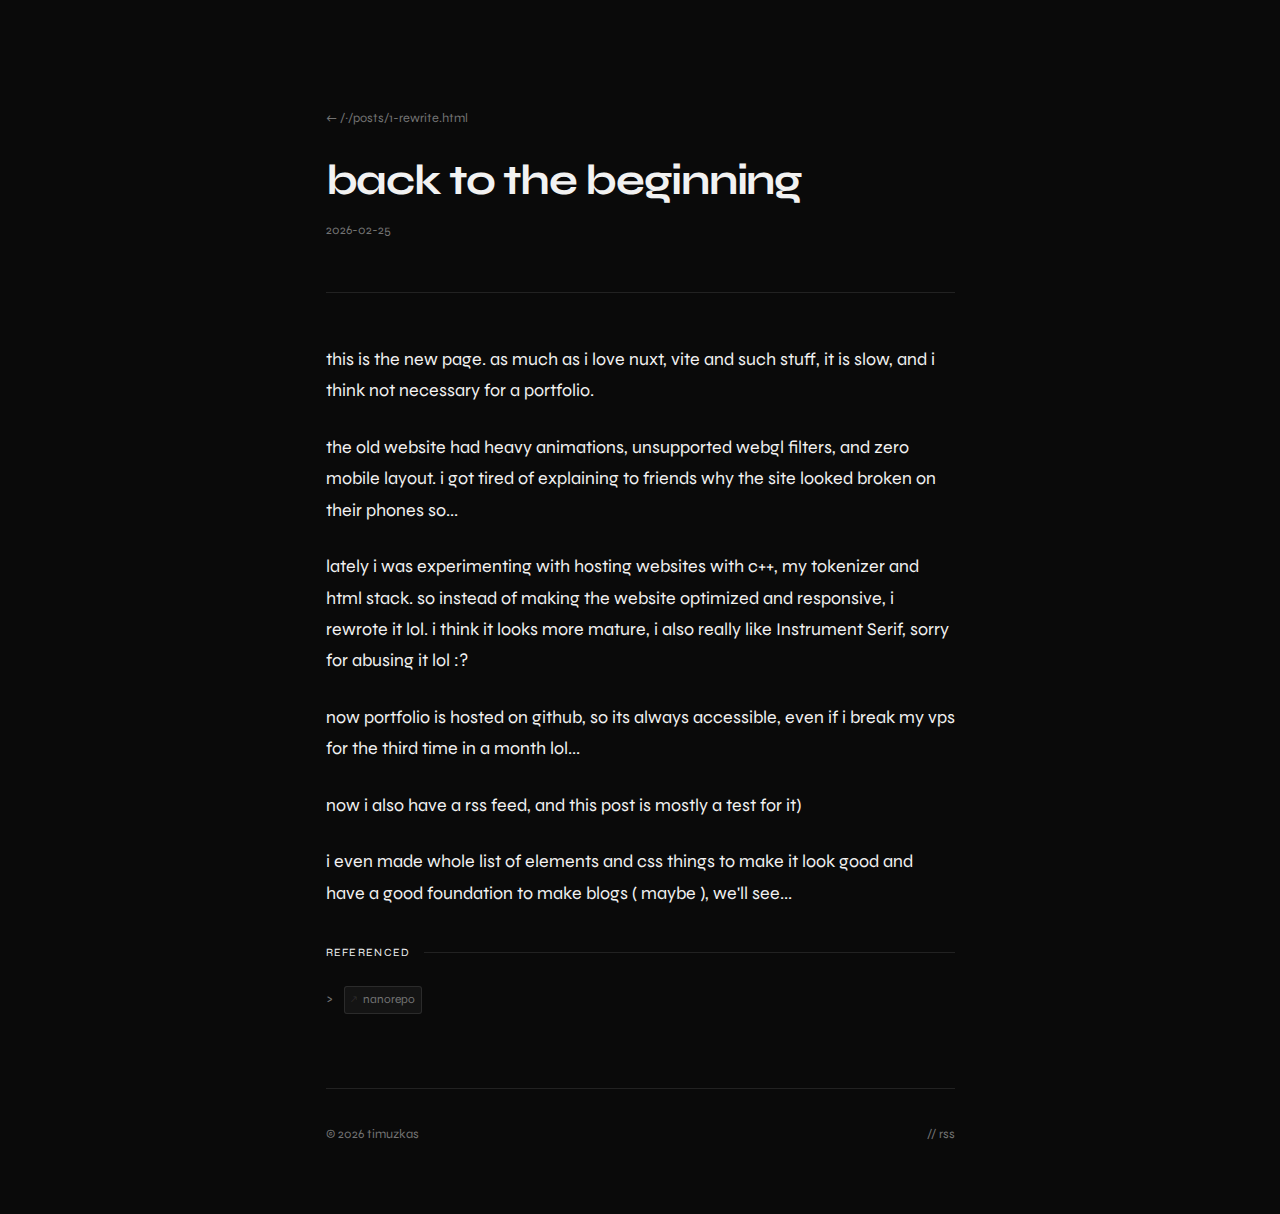
<file: posts/1-rewrite.html>
<!doctype html>
<html lang="en">
<head>
    <meta charset="UTF-8" />
    <meta name="viewport" content="width=device-width, initial-scale=1.0" />
    <title>back to the beginning — timuzkas</title>
    <link rel="alternate" type="application/rss+xml" href="/feed.xml" title="timuzkas" />
    <link rel="stylesheet" href="/post.css" />
</head>
<body>

    <header class="post-header">
        <a href="/" class="back-link">← /~/posts/1-rewrite.html</a>
        <h1 class="post-title">back to the beginning</h1>
        <p class="post-meta">2026-02-25</p>
    </header>

    <article>
        <p>this is the new page. as much as i love nuxt, vite and such stuff, it is slow,
        and i think not necessary for a portfolio.</p>

        <p>the old website had heavy animations, unsupported webgl filters, and zero mobile
        layout. i got tired of explaining to friends why the site looked broken on their
        phones so...</p>

        <p>lately i was experimenting with hosting websites with c++, my tokenizer and html
        stack. so instead of making the website optimized and responsive, i rewrote it lol.
        i think it looks more mature, i also really like Instrument Serif, sorry for abusing
        it lol :?</p>

        <p>now portfolio is hosted on github, so its always accessible, even if i break my
        vps for the third time in a month lol...</p>

        <p>now i also have a rss feed, and this post is mostly a test for it)</p>

		<p> i even made whole list of elements and css things to make it look good and have a good foundation to make blogs ( maybe ), we'll see...</p>
    </article>

    <div class="post-section post-section--divider">
        <div class="post-section-label">referenced</div>
        <ul class="post-list post-list--clean">
            <li>
            	<a href="https://github.com/timuzkas/nanorepo" class="embed-link">
                    nanorepo
                    <span class="embed-card">
                        <span class="embed-card-host">github.com</span>
                        <span class="embed-card-title">nanorepo</span>
                        <span class="embed-card-desc">Small C++ / HTML media repository.</span>
                    </span>
            	</a>
            </li>
        </ul>
        
    </div>

    <footer class="post-footer">
        <span>© 2026 timuzkas</span>
        <a href="/feed.xml">// rss</a>
    </footer>

</body>
</html>
</file>
<file: post.css>
@import url('https://fonts.googleapis.com/css2?family=Syne:wght@400;500;700&display=swap');

:root {
    --bg: #0a0a0a;
    --bg2: #141414;
    --fg: #f2f2f2;
    --dim: #737373;
    --accent: #a3a3a3;
    --border: rgba(255, 255, 255, 0.1);
    --green: #7a9e6e;
}

*, *::before, *::after { box-sizing: border-box; margin: 0; padding: 0; }

html {
    font-size: 17px;
    scroll-behavior: smooth;
    background: var(--bg);
    color: var(--fg);
    font-family: 'Syne', sans-serif;
    line-height: 1.75;
}

body {
    max-width: 680px;
    margin: 0 auto;
    padding: 0 1.5rem;
}

@keyframes fadeUp {
    from { opacity: 0; transform: translateY(12px); }
    to   { opacity: 1; transform: translateY(0); }
}

@keyframes previewIn {
    from { opacity: 0; transform: translateY(4px); }
    to   { opacity: 1; transform: translateY(0); }
}

::selection { background: var(--fg); color: var(--bg); }

.post-header {
    padding: 6rem 0 3rem;
    border-bottom: 1px solid var(--border);
    margin-bottom: 3rem;
    animation: fadeUp 0.6s cubic-bezier(0.16, 1, 0.3, 1) forwards;
}

.back-link {
    font-size: 0.75rem;
    color: var(--dim);
    text-decoration: none;
    transition: color 0.3s;
}

.back-link:hover { color: var(--fg); }

.post-title {
    font-size: clamp(1.8rem, 5vw, 2.5rem);
    font-weight: 700;
    letter-spacing: -0.03em;
    line-height: 1.15;
    margin-top: 1.5rem;
}

.post-meta {
    font-size: 0.75rem;
    color: var(--dim);
    margin-top: 0.75rem;
}

article {
    font-size: clamp(1rem, 2.5vw, 1.05rem);
    animation: fadeUp 0.6s 0.15s cubic-bezier(0.16, 1, 0.3, 1) both;
}

article p { margin-bottom: 1.5rem; }
article p:last-child { margin-bottom: 0; }

article h2 {
    font-size: 0.7rem;
    font-weight: 500;
    letter-spacing: 0.1em;
    text-transform: uppercase;
    color: var(--dim);
    margin: 2.5rem 0 1rem;
    display: flex;
    align-items: center;
    gap: 0.75rem;
}

article h2::before {
    content: "#";
    color: var(--accent);
}

article h2::after {
    content: "";
    flex: 1;
    height: 1px;
    background: var(--border);
}

article h3 {
    font-size: 0.75rem;
    font-weight: 500;
    color: var(--green);
    margin: 2rem 0 0.75rem;
}

article a:not(.embed-link) {
    color: inherit;
    border-bottom: 1px solid var(--border);
    text-decoration: none;
    transition: border-color 0.3s, color 0.3s;
}

article a:not(.embed-link):hover {
    color: var(--fg);
    border-color: var(--fg);
}

article strong {
    font-weight: 700;
    color: var(--fg);
}

article em { font-style: italic; }

article blockquote {
    border-left: 2px solid var(--fg);
    margin: 1.5rem 0;
    padding: 0.1rem 0 0.1rem 1.25rem;
    color: var(--dim);
    font-style: italic;
}

article code {
    font-family: 'Syne', sans-serif;
    font-size: 0.85em;
    color: var(--green);
    background: var(--bg2);
    border: 1px solid var(--border);
    padding: 0.15em 0.45em;
    border-radius: 3px;
}

article pre {
    background: var(--bg2);
    border: 1px solid var(--border);
    padding: 1rem 1.2rem;
    border-radius: 4px;
    overflow-x: auto;
    margin: 1.5rem 0;
    line-height: 1.7;
}

article pre::before {
    content: "";
    display: block;
    height: 1px;
    background: var(--border);
    margin-bottom: 0.75rem;
}

article pre code {
    background: none;
    border: none;
    padding: 0;
    color: var(--fg);
    font-size: 0.82rem;
}

article hr {
    border: none;
    border-top: 1px solid var(--border);
    margin: 3rem 0;
}

.post-section {
    border: 1px solid var(--border);
    border-left: 2px solid var(--fg);
    background: var(--bg2);
    border-radius: 4px;
    padding: 1rem 1.25rem;
    margin: 1.5rem 0;
}

.post-section p:last-child { margin-bottom: 0; }

.post-section--divider {
    border: none;
    border-left: none;
    background: none;
    padding: 0;
    margin: 2rem 0 0;
}

.post-section--divider .post-section-label {
    display: flex;
    align-items: center;
    gap: 0.75rem;
    margin-bottom: 1rem;
}

.post-section--divider .post-section-label::after {
    content: "";
    flex: 1;
    height: 1px;
    background: var(--border);
}

.post-section-label {
    font-size: 0.65rem;
    letter-spacing: 0.12em;
    text-transform: uppercase;
    color: var(--fg);
    margin-bottom: 0.5rem;
}

.post-list {
    list-style: none;
    margin: 1rem 0 1.5rem;
    padding: 0;
    display: flex;
    flex-direction: column;
}

.post-list li {
    font-size: 0.9rem;
    color: var(--fg);
    display: flex;
    align-items: baseline;
    gap: 0.65rem;
    padding: 0.4rem 0;
    border-bottom: 1px solid var(--border);
    list-style: none;
    transition: color 0.3s;
}

.post-list li:first-child { border-top: 1px solid var(--border); }

.post-list li::before {
    content: ">";
    font-size: 0.75rem;
    color: var(--dim);
    flex-shrink: 0;
    transition: color 0.3s;
}

.post-list li:hover::before { color: var(--fg); }

.post-list--clean li { border: none; }
.post-list--clean li:first-child { border: none; }

.post-footer {
    border-top: 1px solid var(--border);
    padding: 2rem 0 4rem;
    font-size: 0.75rem;
    color: var(--dim);
    display: flex;
    justify-content: space-between;
    flex-wrap: wrap;
    gap: 0.5rem;
    margin-top: 4rem;
}

.post-footer a {
    color: var(--dim);
    text-decoration: none;
    transition: color 0.3s;
}

.post-footer a:hover { color: var(--fg); }

@media (max-width: 480px) {
    html { font-size: 15px; }
    .post-header { padding: 5rem 0 2rem; }
    .post-title { font-size: 1.8rem; }
}

/* ── Embed link ────────────────────────────────────────── */

.embed-link {
    display: inline-flex;
    align-items: center;
    gap: 0.4em;
    font-size: 0.78em;
    color: var(--dim);
    text-decoration: none;
    border: 1px solid var(--border);
    border-radius: 3px;
    padding: 0.2em 0.55em 0.2em 0.45em;
    background: var(--bg2);
    vertical-align: middle;
    position: relative;
    transition: color 0.3s, border-color 0.3s;
}

.embed-link::before {
    content: "↗";
    font-size: 0.85em;
    color: var(--border);
    flex-shrink: 0;
    transition: color 0.3s;
    line-height: 1;
}

.embed-link:hover { color: var(--fg); border-color: var(--fg); }
.embed-link:hover::before { color: var(--fg); }

.embed-card {
    display: none;
    position: absolute;
    bottom: calc(100% + 10px);
    left: 0;
    min-width: 200px;
    max-width: 280px;
    background: var(--bg2);
    border: 1px solid var(--border);
    border-left: 2px solid var(--fg);
    border-radius: 4px;
    padding: 0.75rem 1rem;
    z-index: 999;
    pointer-events: none;
    box-shadow: 0 8px 28px rgba(0, 0, 0, 0.5);
    text-align: left;
    white-space: normal;
    animation: previewIn 0.2s cubic-bezier(0.16, 1, 0.3, 1) forwards;
}

.embed-link:hover .embed-card { display: block; }

.embed-card-host {
    display: block;
    font-size: 0.65rem;
    color: var(--dim);
    margin-bottom: 0.35rem;
}

.embed-card-title {
    display: block;
    font-size: 0.9rem;
    font-weight: 600;
    color: var(--fg);
    line-height: 1.35;
}

.embed-card-desc {
    display: block;
    font-size: 0.72rem;
    color: var(--dim);
    margin-top: 0.35rem;
    line-height: 1.45;
}
</file>
